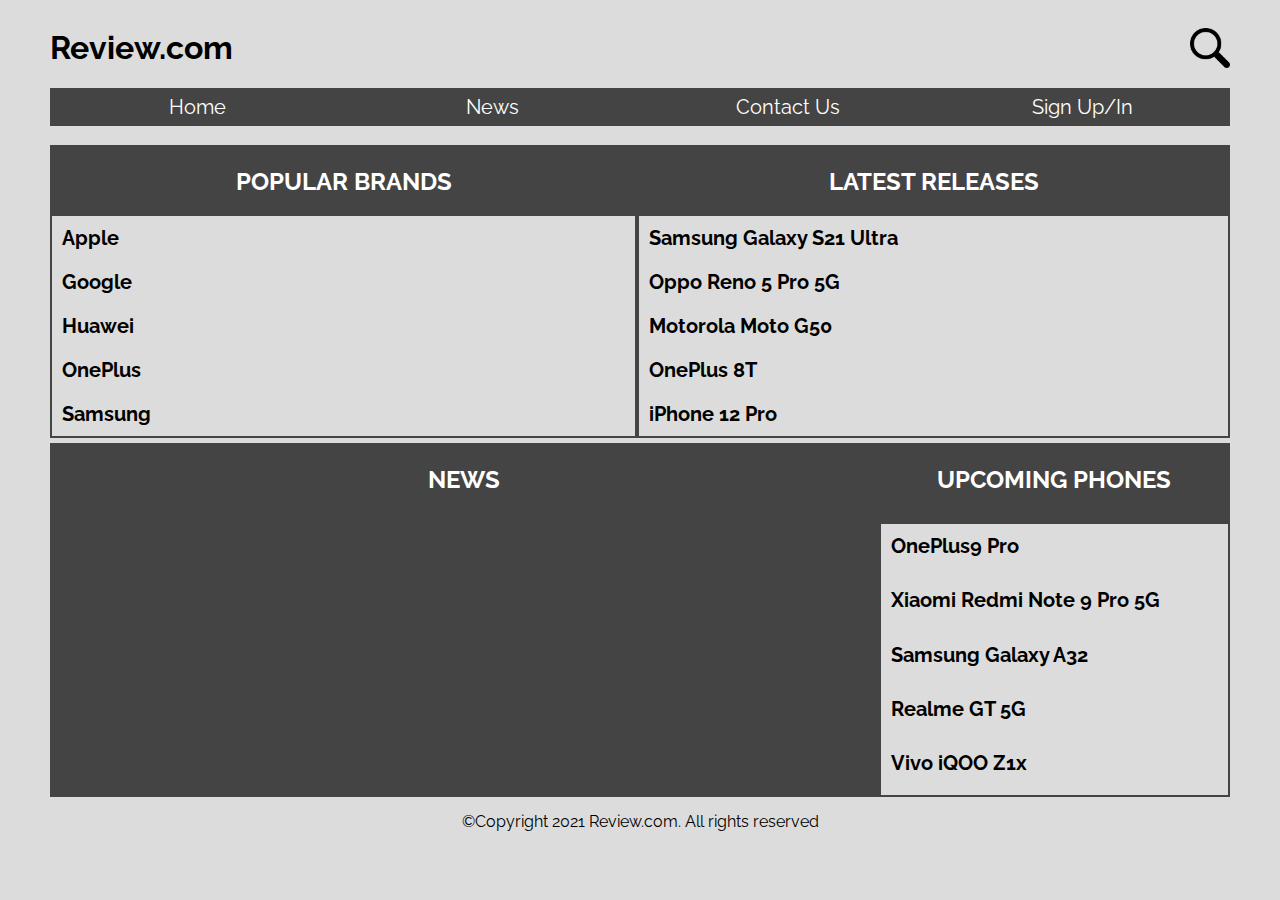
<file: index.html>
<!DOCTYPE html>
<html>

<head>
	<meta name="viewport" content="width=device-width, initial-scale=1.0">
	<title>HOME</title>
  <link rel="preconnect" href="https://fonts.gstatic.com">
  <link href="https://fonts.googleapis.com/css2?family=Raleway&display=swap" rel="stylesheet">
	<link rel="stylesheet" href="home.css">
	<script type="text/javascript" src="home.js"></script>
</head>

<body id="body">

	<div id="overlay" class="overlay">
		<a href="javascript:void(0)" class="closebtn" onclick="close_search()">&times;</a>
		<div class="overlay-content">
			<h2>Search Here</h2>
			<input type = "text" placeholder = "Search" onkeyup = "search()" id="search">
	
			<div id="search_results"><h2>Search Results</h2>
				<ul id="phones_array">
					<li><a href="iphone12pro.html">Apple iPhone 12 Pro</a></li>
					<li><a href="#">Apple iPhone 12 Pro Max</a></li>
					<li><a href="#">Apple iPhone 12 mini</a></li>
					<li><a href="#">Apple iPhone 11</a></li>
					<li><a href="#">Apple iPhone XS</a></li>
					<li><a href="#">Apple iPhone 11 Pro Max</a></li>
					<li><a href="#">Apple iPhone XR</a></li>
					<li><a href="#">Apple iPhone 8</a></li>
					<li><a href="#">Apple iPhone 8 Plus</a></li>

					<li><a href="#">Google Pixel 4a</a></li>
					<li><a href="#">Google Pixel 4</a></li>
					<li><a href="#">Google Pixel 3 XL</a></li>
					<li><a href="#">Google Pixel 2 XL</a></li>
					<li><a href="#">Google Pixel 5</a></li>
					<li><a href="#">Google Pixel 3</a></li>
					<li><a href="#">Google Pixel 2</a></li>
					<li><a href="#">Google Pixel </a></li>
					<li><a href="#">Google Pixel 4 XL</a></li>

					<li><a href="#">Huawei P30 Pro</a></li>
					<li><a href="#">Huawei Mate 20 Pro</a></li>
					<li><a href="#">Huawei Nova 3</a></li>
					<li><a href="#">Huawei P9</a></li>
					<li><a href="#">Huawei Nova 3i</a></li>
					<li><a href="#">Huawei P8 Lite</a></li>
					<li><a href="#">Huawei P20 Lite</a></li>
					<li><a href="#">Huawei P20 Pro</a></li>
					<li><a href="#">Huawei Ascend G510</a></li>
				  </ul>			
			</div>
		</div>


	</div>
	<div class="container">
		<div id="logoSearch">
			<h1 id="logo">Review.com</h1>
			<img alt = "Search" onclick = open_search() id="search_icon"src="magnifying-glass.png"></img>
		</div>
		
		
		<div class = "navBar" id="navBar">
			<div class="navLinks"><a href="index.html">Home</a></div>
			<div class="navLinks"><a href="index.html#news">News</a></div>
			<div class="navLinks"><a href="contactform1.html">Contact Us</a></div>
			<div class="navLinks"><a href="registration.html">Sign Up/In</a></div>	
		</div>
		<br>
	
		

		<div id="pbLr" class="pblr">
			<div id = "popularBrands" class = popularBrands >
				<h2>POPULAR BRANDS</h2>
				<a class="pb" href="popularbrands.html#Apple">Apple</a>
				<a class="pb" href="popularbrands.html#Google">Google</a>
				<a class="pb" href="popularbrands.html#Huawei">Huawei</a>
				<a class="pb" href="popularbrands.html#Huawei">OnePlus</a>
				<a class="pb" href="popularbrands.html#Huawei">Samsung</a>			
			</div>
			<div id = "latestReleases" class="latestReleases">
				<h2>LATEST RELEASES</h2>
				<a class="lr" href="#">Samsung Galaxy S21 Ultra</a>
				<a class="lr" href="#">Oppo Reno 5 Pro 5G</a>
				<a class="lr" href="#">Motorola Moto G50</a>
				<a class="lr" href="#">OnePlus 8T</a>
				<a class="lr" href="iphone12pro.html">iPhone 12 Pro</a>
			</div>
		</div>

		<div id = "newsPopPh">
			<div id = "news">
				<h2>NEWS</h2>
				<div id="n1" class="act_news">
					<!-- start feedwind code --> <script type="text/javascript" src="https://feed.mikle.com/js/fw-loader.js" preloader-text="Loading" data-fw-param="145523/"></script> <!-- end feedwind code -->
				</div> 
			</div>
			<div id = "upcomingPhones">
				<h2>UPCOMING PHONES</h2>
				<div class="up">OnePlus9 Pro</div>
				<div class="up">Xiaomi Redmi Note 9 Pro 5G</div>
				<div class="up">Samsung Galaxy A32</div>
				<div class="up">Realme GT 5G</div>
				<div class="up">Vivo iQOO Z1x</div>
			</div>
		</div>
		<div id = "footer">
			&copy;Copyright 2021 Review.com. All rights reserved
		</div>
	</div>
</body>



</html>
</file>
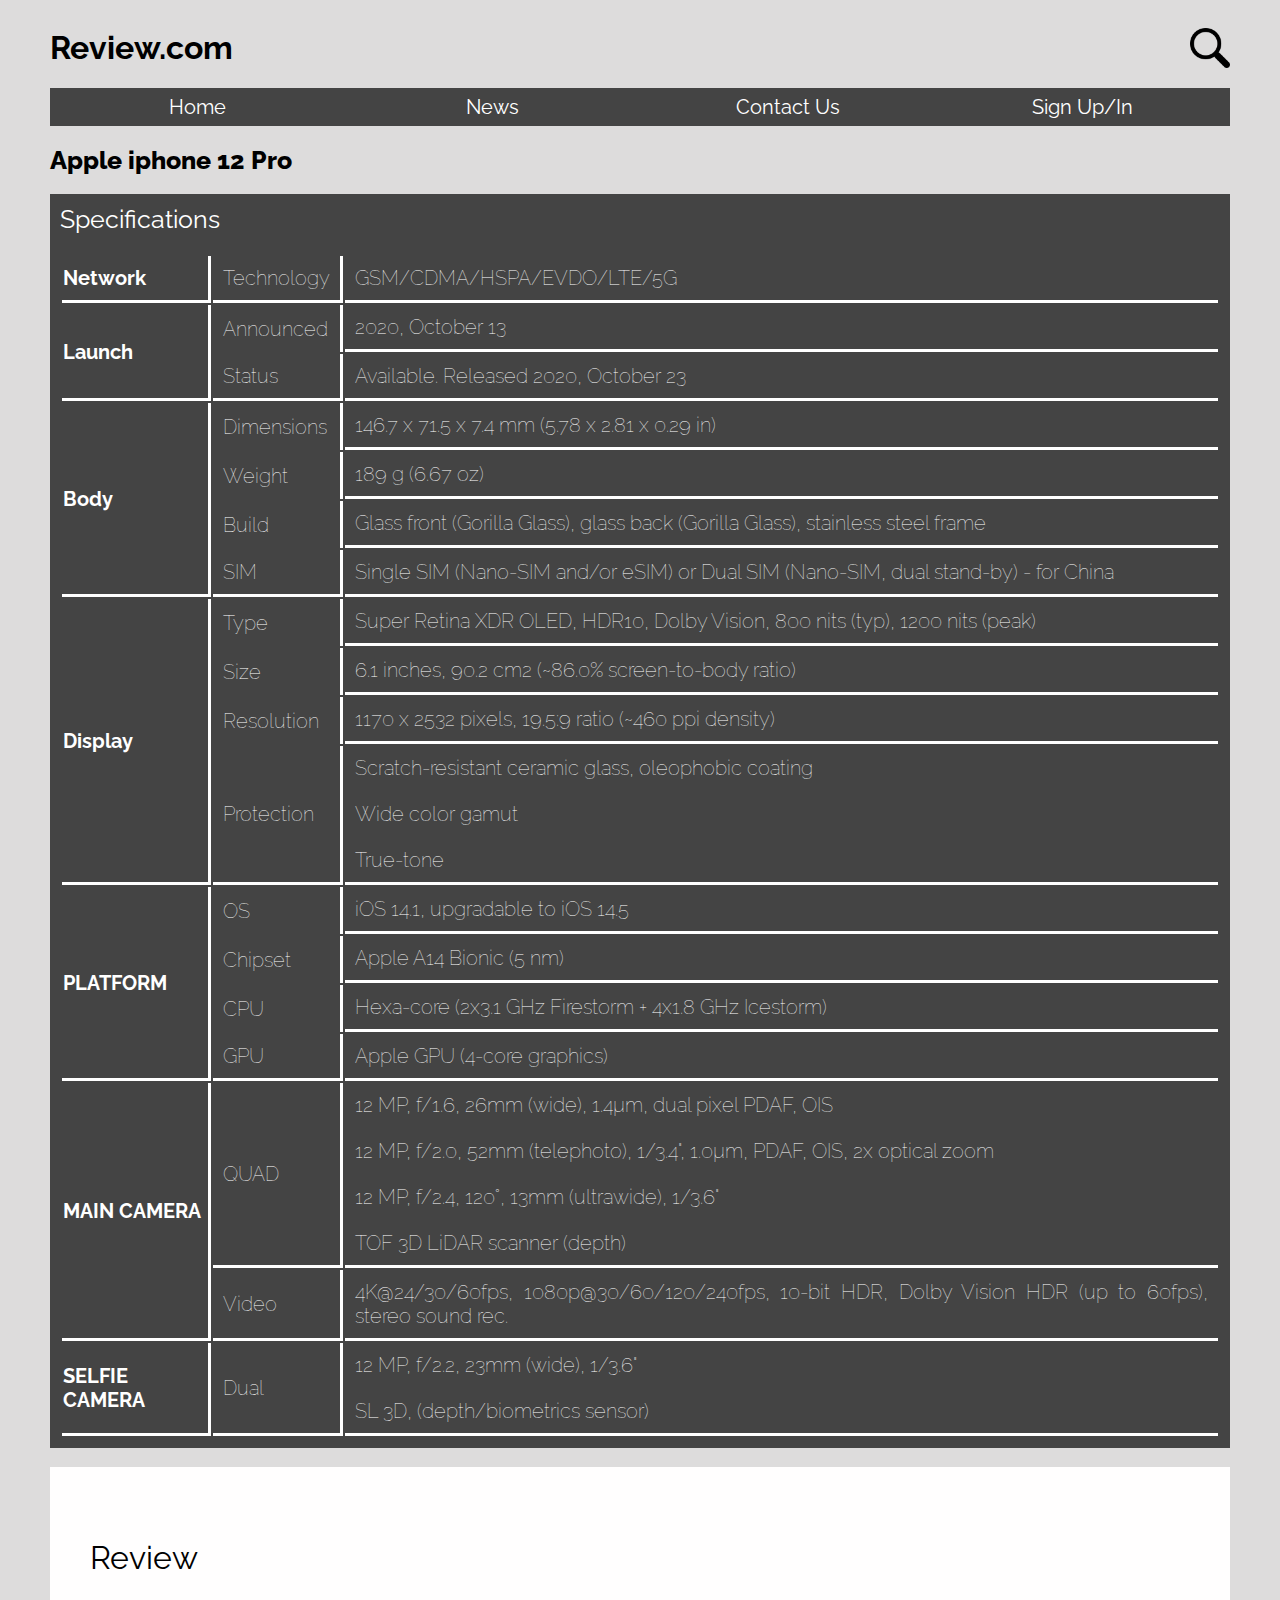
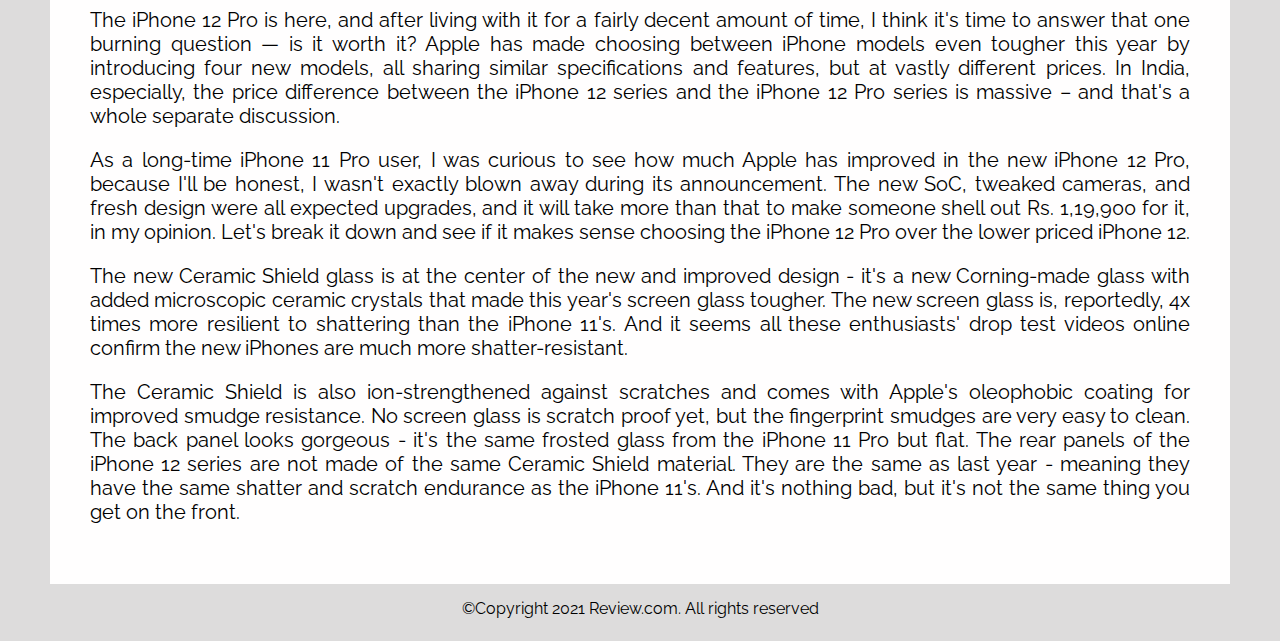
<file: iphone12pro.html>
<!DOCTYPE html>
<html lang="en">
<head>
    <meta name="viewport" content="width=device-width, initial-scale=1.0">
    <link rel="stylesheet" href="home.css">
    <link rel="stylesheet" href="popularbrands.css">	
    <link rel="stylesheet" href="iphone12pro.css">	
    <link rel="preconnect" href="https://fonts.gstatic.com">
    <link href="https://fonts.googleapis.com/css2?family=Raleway&display=swap" rel="stylesheet">
    <script type="text/javascript" src="home.js"></script>
</head>

<body>
    <div id="overlay" class="overlay">
		<a href="javascript:void(0)" class="closebtn" onclick="close_search()">&times;</a>
		<div class="overlay-content">
			<h2>Search Here</h2>
			<input type = "text" placeholder = "Search" onkeyup = "search()" id="search">
	
			<div id="search_results"><h2>Search Results</h2>
				<ul id="phones_array">
					<li><a href="iphone12pro.html">Apple iPhone 12 Pro</a></li>
					<li><a href="#">Apple iPhone 12 Pro Max</a></li>
					<li><a href="#">Apple iPhone 12 mini</a></li>
					<li><a href="#">Apple iPhone 11</a></li>
					<li><a href="#">Apple iPhone XS</a></li>
					<li><a href="#">Apple iPhone 11 Pro Max</a></li>
					<li><a href="#">Apple iPhone XR</a></li>
					<li><a href="#">Apple iPhone 8</a></li>
					<li><a href="#">Apple iPhone 8 Plus</a></li>

					<li><a href="#">Google Pixel 4a</a></li>
					<li><a href="#">Google Pixel 4</a></li>
					<li><a href="#">Google Pixel 3 XL</a></li>
					<li><a href="#">Google Pixel 2 XL</a></li>
					<li><a href="#">Google Pixel 5</a></li>
					<li><a href="#">Google Pixel 3</a></li>
					<li><a href="#">Google Pixel 2</a></li>
					<li><a href="#">Google Pixel </a></li>
					<li><a href="#">Google Pixel 4 XL</a></li>

					<li><a href="#">Huawei P30 Pro</a></li>
					<li><a href="#">Huawei Mate 20 Pro</a></li>
					<li><a href="#">Huawei Nova 3</a></li>
					<li><a href="#">Huawei P9</a></li>
					<li><a href="#">Huawei Nova 3i</a></li>
					<li><a href="#">Huawei P8 Lite</a></li>
					<li><a href="#">Huawei P20 Lite</a></li>
					<li><a href="#">Huawei P20 Pro</a></li>
					<li><a href="#">Huawei Ascend G510</a></li>
				  </ul>			
			</div>
		</div>


	</div>
	<div class="container">
		<div id="logoSearch">
			<h1 id="logo">Review.com</h1>
			<img alt = "Search" onclick = open_search() id="search_icon"src="magnifying-glass.png"></img>
		</div>
		
		
		<div class = "navBar" id="navBar">
			<div class="navLinks"><a href="index.html">Home</a></div>
			<div class="navLinks"><a href="index.html#news">News</a></div>
			<div class="navLinks"><a href="contactform1.html">Contact Us</a></div>
			<div class="navLinks"><a href="registration.html">Sign Up/In</a></div>	
		</div>
		<br>
	
		
    <div style="font-size :25px;font-weight: 800;">Apple iphone 12 Pro</div>
    <br>
    <div id="spechead">Specifications</div>
    <div id="specstable" style="font-size: 20px;overflow-x:auto;">
        
        <table>
            <tr>
                <th style="border-right: solid;border-bottom: solid;">Network</th>
                <td style="border-right: solid;border-bottom: solid;">Technology</td>
                <td style="border-bottom: solid;">GSM/CDMA/HSPA/EVDO/LTE/5G</td>
            </tr>
            <tr>
                <th style="border-right: solid;border-bottom: solid;" rowspan="2">Launch</th>
                <td style="border-right: solid;">Announced</td>
                <td style="border-bottom: solid;">2020, October 13</td>
            </tr>
            <tr>
                <td style="border-bottom: solid;border-right: solid;">Status</td>
                <td style="border-bottom: solid;">Available. Released 2020, October 23</td>
            </tr>
            <tr>
                <th rowspan="4" style="border-right: solid;border-bottom: solid;">Body</th>
                <td style="border-right: solid;">Dimensions</td>
                <td style="border-bottom: solid;">146.7 x 71.5 x 7.4 mm (5.78 x 2.81 x 0.29 in)</td>
            </tr>
            <tr>
                <td style="border-right: solid;">Weight</td>
                <td style="border-bottom: solid;">189 g (6.67 oz)</td>
            </tr>
            <tr>
                <td style="border-right: solid;">Build</td>
                <td style="border-bottom: solid;">Glass front (Gorilla Glass), glass back (Gorilla Glass), stainless steel frame</td>
            </tr>
            <tr>
                <td style="border-bottom: solid;border-right: solid;">SIM</td>
                <td style="border-bottom: solid;">Single SIM (Nano-SIM and/or eSIM) or Dual SIM (Nano-SIM, dual stand-by) - for China</td>
            </tr>
            <tr>
                <th rowspan="6" style="border-bottom: solid;border-right: solid;">Display</th>
                <td style="border-right: solid;">Type</td>
                <td style="border-bottom: solid;">Super Retina XDR OLED, HDR10, Dolby Vision, 800 nits (typ), 1200 nits (peak)</td>
            </tr>
            <tr>
                <td style="border-right: solid;">Size</td>
                <td style="border-bottom: solid;">6.1 inches, 90.2 cm2 (~86.0% screen-to-body ratio)</td>
            </tr>
            <tr>
                <td style="border-right: solid;">Resolution</td>
                <td style="border-bottom: solid;">1170 x 2532 pixels, 19.5:9 ratio (~460 ppi density)</td>
            </tr>
            <tr>
                <td rowspan="3" style="border-bottom: solid;border-right: solid;">Protection</td>
                <td>Scratch-resistant ceramic glass, oleophobic coating</td>
                <tr>
                    <td>Wide color gamut</td>
                </tr>
                <tr>
                    <td style="border-bottom: solid;">True-tone</td>
                </tr>
            </tr> 
            <tr>
                <th rowspan="4" style="border-bottom: solid;border-right: solid;">PLATFORM</th>
                <td style="border-right: solid;">OS</td>
                <td style="border-bottom: solid;">iOS 14.1, upgradable to iOS 14.5</td>
            </tr>
            <tr>
                <td style="border-right: solid;">Chipset</td>
                <td style="border-bottom: solid;">Apple A14 Bionic (5 nm)</td>
            </tr>
            <tr>
                <td style="border-right: solid;">CPU</td>
                <td style="border-bottom: solid;">Hexa-core (2x3.1 GHz Firestorm + 4x1.8 GHz Icestorm)</td>
            </tr>
            <tr>
                <td style="border-bottom: solid;border-right: solid;">GPU</td>
                <td style="border-bottom: solid;">Apple GPU (4-core graphics)</td>
            </tr>
            <tr>
                <th rowspan="5" style="border-bottom: solid;border-right: solid;">MAIN CAMERA</th>
                <td rowspan="4" style="border-bottom: solid;border-right: solid;">QUAD</td>
                <td>
                    12 MP, f/1.6, 26mm (wide), 1.4µm, dual pixel PDAF, OIS
                </td>
            </tr>
            <tr>
                <td>12 MP, f/2.0, 52mm (telephoto), 1/3.4", 1.0µm, PDAF, OIS, 2x optical zoom</td> 
            </tr>
            <tr>
                <td>12 MP, f/2.4, 120˚, 13mm (ultrawide), 1/3.6"</td>
            </tr>
            <tr>
                <td style="border-bottom: solid;">TOF 3D LiDAR scanner (depth)</td>
            </tr>            
            <tr>
                <td style="border-bottom: solid;border-right: solid;">Video</td>
                <td style="border-bottom: solid;">4K@24/30/60fps, 1080p@30/60/120/240fps, 10‑bit HDR, Dolby Vision HDR (up to 60fps), stereo sound rec.</td>
            </tr>
            <tr>
                <th rowspan="4" style="border-bottom: solid;border-right: solid;">SELFIE CAMERA</th>
                <td rowspan="2" style="border-bottom: solid;border-right: solid;">Dual</td>
                <td>12 MP, f/2.2, 23mm (wide), 1/3.6"</td>
            </tr>
            
            <tr>
                <td style="border-bottom: solid;">SL 3D, (depth/biometrics sensor)</td>
            </tr>
                  
            
        </table>
    </div>
    
    
        
    <br> 
    
    <div id = "review">
        <div>
            <p style="font-size: xx-large">Review</p>
           <p style="font-size:20px ; text-align: justify;text-justify:auto;">The iPhone 12 Pro is here, and after living with it for a fairly decent amount of time,
             I think it's time to answer that one burning question — is it worth it? Apple has made 
             choosing between iPhone models even tougher this year by introducing four new models, 
             all sharing similar specifications and features, but at vastly different prices. In India, 
             especially, the price difference between the iPhone 12 series and the iPhone 12 Pro series 
             is massive – and that's a whole separate discussion.</p>
            <p style="font-size:20px; text-align: justify;text-justify:auto;">As a long-time iPhone 11 Pro user, I was curious to see how much Apple has improved in the new 
                iPhone 12 Pro, because I'll be honest, I wasn't exactly blown away during its announcement. The 
                new SoC, tweaked cameras, and fresh design were all expected upgrades, and it will take more than
                that to make someone shell out Rs. 1,19,900 for it, in my opinion. Let's break it down and see if 
                it makes sense choosing the iPhone 12 Pro over the lower priced iPhone 12.</p>
            <p style="font-size:20px; text-align: justify;text-justify:auto;">The new Ceramic Shield glass is at the center of the new and improved design - it's a 
                new Corning-made glass with added microscopic ceramic crystals that made this year's screen glass tougher. The new screen
                    glass is, reportedly, 4x times more resilient to shattering than the iPhone 11's. And it seems all these enthusiasts' drop 
                    test videos online confirm the new iPhones are much more shatter-resistant.</p>
            <p style="font-size:20px; text-align: justify;text-justify:auto;">The Ceramic Shield is also ion-strengthened against scratches and comes with Apple's oleophobic coating for improved smudge resistance. No screen glass is scratch proof yet, but the fingerprint smudges are very easy to clean.

                The back panel looks gorgeous - it's the same frosted glass from the iPhone 11 Pro but flat. The rear panels of the iPhone 12 series are not made of the same Ceramic Shield material. They are the same as last year - meaning they have the same shatter and scratch endurance as the iPhone 11's. And it's nothing bad, but it's not the same thing you get on the front.
    </div>
    </div>
    <div id = "footer">
			&copy;Copyright 2021 Review.com. All rights reserved
		</div>
    
    
</body>
</html>
</file>
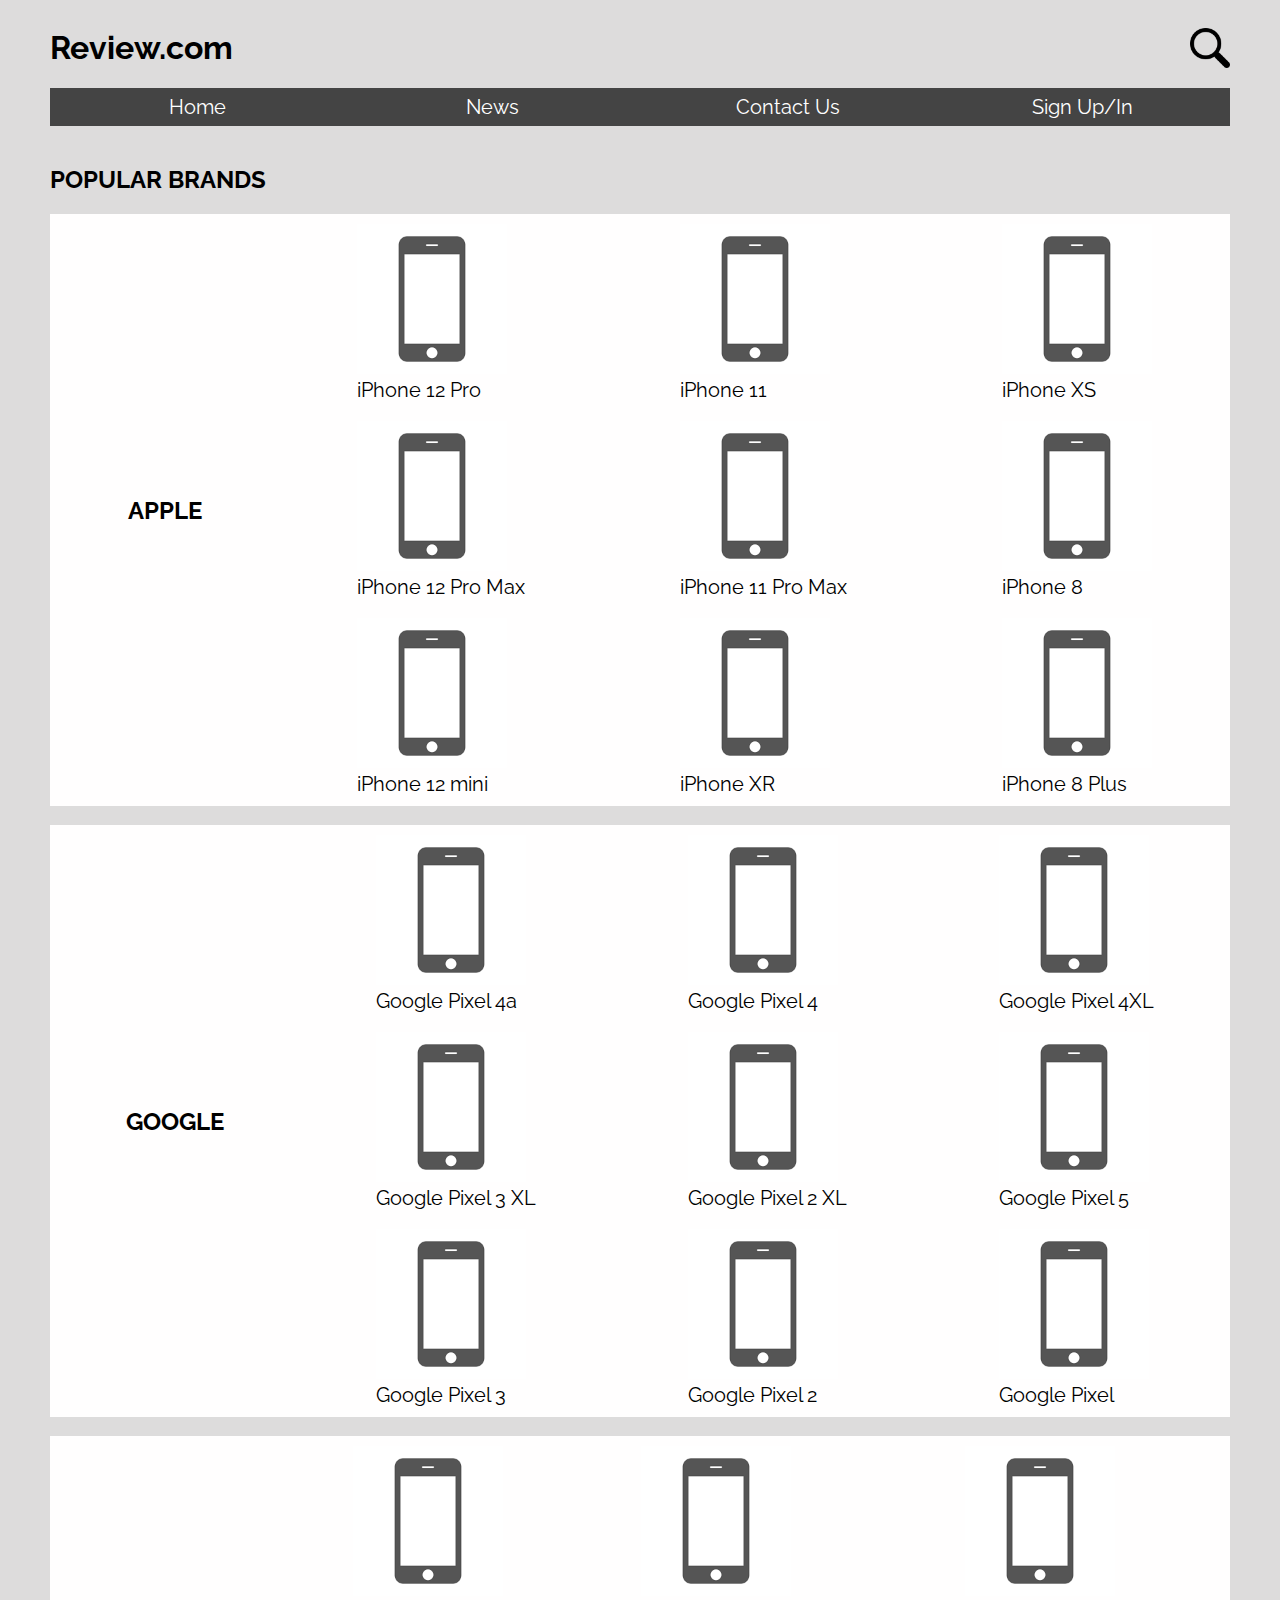
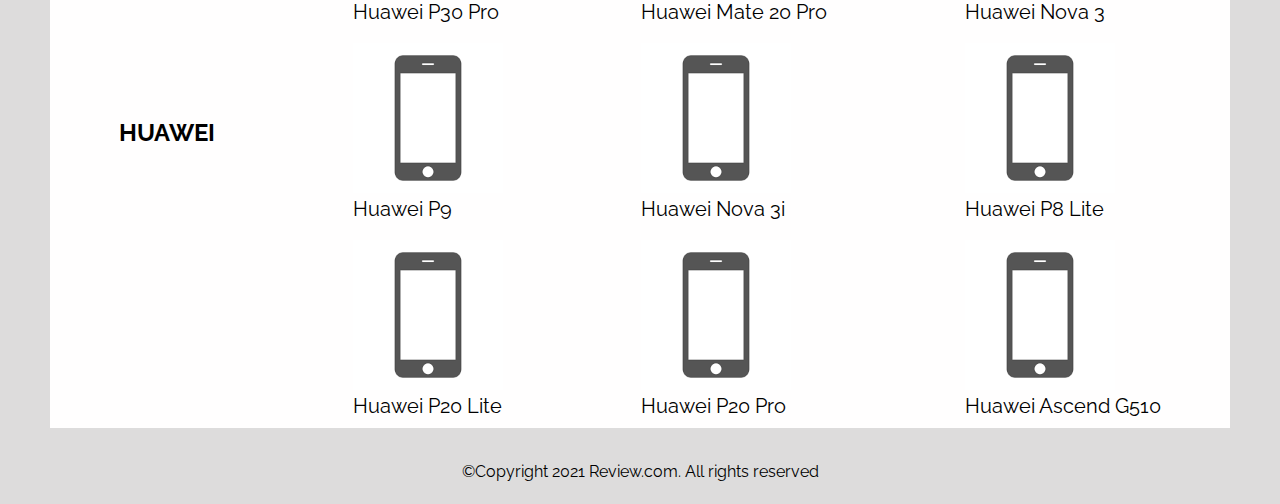
<file: popularbrands.html>
<!DOCTYPE html>
<html lang="en">

<head>
	<meta name="viewport" content="width=device-width, initial-scale=1.0">
	<script type="text/javascript" src="home.js">	</script>
  <link rel="preconnect" href="https://fonts.gstatic.com">
  <link href="https://fonts.googleapis.com/css2?family=Raleway&display=swap" rel="stylesheet">
	<link rel="stylesheet" href="home.css">
	<link rel="stylesheet" href="popularbrands.css">
	<script type="text/javascript" src="home.js">

	</script>
</head>

<body>
	<div id="overlay" class="overlay">
		
		<a href="javascript:void(0)" class="closebtn" onclick="close_search()">&times;</a>
		<div class="overlay-content">
			<h2>Search Here</h2>
			<input type = "text" placeholder = "Search" onkeyup = "search()" id="search">
	
			<div id="search_results"><h2>Search Results</h2>
				<ul id="phones_array">
					<li><a href="iphone12pro.html">Apple iPhone 12 Pro</a></li>
					<li><a href="#">Apple iPhone 12 Pro Max</a></li>
					<li><a href="#">Apple iPhone 12 mini</a></li>
					<li><a href="#">Apple iPhone 11</a></li>
					<li><a href="#">Apple iPhone XS</a></li>
					<li><a href="#">Apple iPhone 11 Pro Max</a></li>
					<li><a href="#">Apple iPhone XR</a></li>
					<li><a href="#">Apple iPhone 8</a></li>
					<li><a href="#">Apple iPhone 8 Plus</a></li>

					<li><a href="#">Google Pixel 4a</a></li>
					<li><a href="#">Google Pixel 4</a></li>
					<li><a href="#">Google Pixel 3 XL</a></li>
					<li><a href="#">Google Pixel 2 XL</a></li>
					<li><a href="#">Google Pixel 5</a></li>
					<li><a href="#">Google Pixel 3</a></li>
					<li><a href="#">Google Pixel 2</a></li>
					<li><a href="#">Google Pixel </a></li>
					<li><a href="#">Google Pixel 4 XL</a></li>

					<li><a href="#">Huawei P30 Pro</a></li>
					<li><a href="#">Huawei Mate 20 Pro</a></li>
					<li><a href="#">Huawei Nova 3</a></li>
					<li><a href="#">Huawei P9</a></li>
					<li><a href="#">Huawei Nova 3i</a></li>
					<li><a href="#">Huawei P8 Lite</a></li>
					<li><a href="#">Huawei P20 Lite</a></li>
					<li><a href="#">Huawei P20 Pro</a></li>
					<li><a href="#">Huawei Ascend G510</a></li>
				  </ul>			
			</div>
		</div>
  </div>
		<div id="logoSearch">
			<h1 id="logo">Review.com</h1>
			<img alt = "Search" onclick = open_search() id="search_icon"src="magnifying-glass.png"></img>
		</div>
		
		
		<div class = "navBar" id="navBar">
			<div class="navLinks"><a href="index.html">Home</a></div>
			<div class="navLinks"><a href="index.html#news">News</a></div>
			<div class="navLinks"><a href="contactform1.html">Contact Us</a></div>
			<div class="navLinks"><a href="registration.html">Sign Up/In</a></div>	
		</div>
		<br>
    
    
    <div id="popularbrandscontent" class ="popularbrandscontent">
      <h2>POPULAR BRANDS</h2>
        <div id= "Apple">
            <h2>APPLE</h2>
            <div id="apple1">
                <li><img src = "smartphone.png"></li>
                <a href="iphone12pro.html">iPhone 12 Pro</a><br><br>
                <li><img src ="smartphone.png"></img></li>
                <a>iPhone 12 Pro Max</a><br><br>
                <li><img src = "smartphone.png"></img></li>
                <a>iPhone 12 mini</a>
            </div>
            <div id="apple2">
                <li><img src="smartphone.png"></img></li>
                <a>iPhone 11 </a><br><br>
                <li><img src="smartphone.png"></img></li>
                <a>iPhone 11 Pro Max</a><br><br>
                <li><img src="smartphone.png"></img></li>
                <a>iPhone XR</a>
            </div>
            <div id="apple3">
                <li><img src="smartphone.png"></img></li>
                <a>iPhone XS </a><br><br>
                <li><img src="smartphone.png"></img></li>
                <a>iPhone 8</a><br><br>
                <li><img src="smartphone.png"></img></li>
                <a>iPhone 8 Plus</a>
            </div>
        </div><br>

        <div id= "Google">
            <h2>GOOGLE</h2>
            <div id="google1">
                <li><img src = "smartphone.png"></li>
                <a>Google Pixel 4a</a><br><br>
                <li><img src ="smartphone.png"></img></li>
                <a>Google Pixel 3 XL</a><br><br>
                <li><img src = "smartphone.png"></img></li>
                <a>Google Pixel 3</a>
            </div>
            <div id="google2">
                <li><img src="smartphone.png"></img></li>
                <a>Google Pixel 4</a><br><br>
                <li><img src="smartphone.png"></img></li>
                <a>Google Pixel 2 XL</a><br><br>
                <li><img src="smartphone.png"></img></li>
                <a>Google Pixel 2</a>
            </div>
            <div id="google3">
                <li><img src="smartphone.png"></img></li>
                <a>Google Pixel 4XL</a><br><br>
                <li><img src="smartphone.png"></img></li>
                <a>Google Pixel 5</a><br><br>
                <li><img src="smartphone.png"></img></li>
                <a>Google Pixel</a>
            </div>
        </div><br>

        <div id= "Huawei">
            <h2>HUAWEI</h2>
            <div id="huawei1">
                <li><img src = "smartphone.png"></li>
                <a>Huawei P30 Pro</a><br><br>
                <li><img src ="smartphone.png"></img></li>
                <a>Huawei P9</a><br><br>
                <li><img src = "smartphone.png"></img></li>
                <a>Huawei P20 Lite</a>
            </div>
            <div id="huawei2">
                <li><img src="smartphone.png"></img></li>
                <a>Huawei Mate 20 Pro</a><br><br>
                <li><img src="smartphone.png"></img></li>
                <a>Huawei Nova 3i</a><br><br>
                <li><img src="smartphone.png"></img></li>
                <a>Huawei P20 Pro</a>
            </div>
            <div id="huawei3">
                <li><img src="smartphone.png"></img></li>
                <a>Huawei Nova 3</a><br><br>
                <li><img src="smartphone.png"></img></li>
                <a>Huawei P8 Lite</a><br><br>
                <li><img src="smartphone.png"></img></li>
                <a>Huawei Ascend G510</a>
            </div>
        </div><br>

   
        </div>
        <div id = "footer">
			&copy;Copyright 2021 Review.com. All rights reserved
		</div>
    </div>
</div>

</body>
</html>
</file>
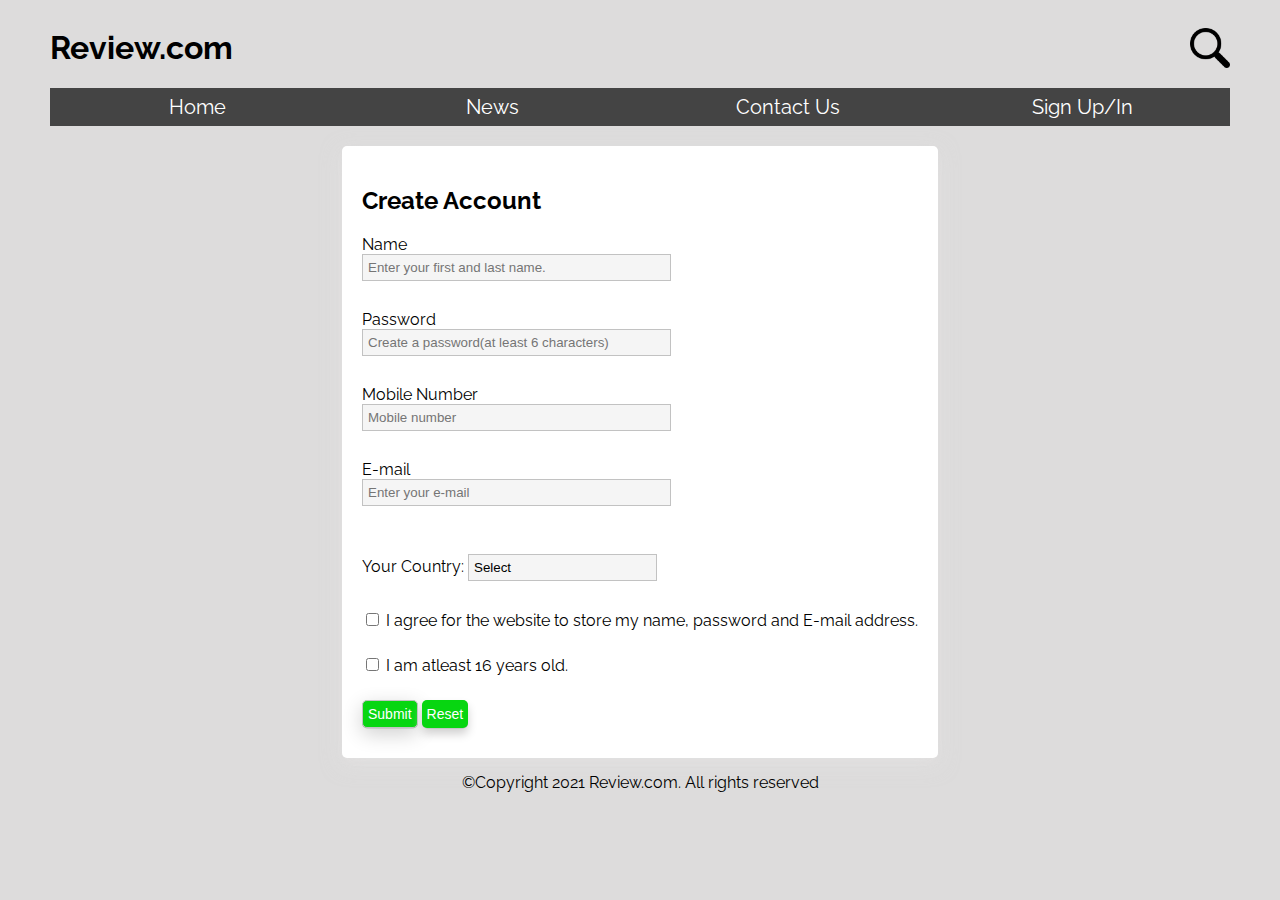
<file: registration.html>
<!DOCTYPE HTML>
<html>
<head>
    <title>Registration</title>
    <meta name="viewport" content="width=device-width, initial-scale=1">
    <link rel="stylesheet" href="registration.css">	
    <link href="https://fonts.googleapis.com/css2?family=Raleway&display=swap" rel="stylesheet">
	  <link rel="stylesheet" href="home.css">
    <script type="text/javascript" src="home.js"></script>
    <script type="text/javascript" src="registration.js"></script>
    
    <script>
        var nameErr = emailErr = passErr = mobErr = checkbox1Err = checkbox2Err = datalistErr=true;
        function validateForm(){
            //Validating name
            var name = document.registrationForm.Name.value;
            if(name==""){ 
                document.getElementById("nameErr").innerHTML="Please enter your name"; 
                return false;    
            }
            else {
                var regex = /^[a-zA-Z\s]+$/;                
                if(regex.test(name) === false) {
                    document.getElementById("nameErr").innerHTML= "Please enter a valid name";
                    return false;
                } else {
                    document.getElementById("nameErr").innerHTML= "";
                    nameErr = false;
                }
            }
            
            //Validating password
            var pass = document.registrationForm.Password.value;
            if(pass==""){ 
                document.getElementById("passErr").innerHTML="Please enter a password"; 
                return false;    
            }
            if(pass.length<6){
                document.getElementById("passErr").innerHTML="Password must be of atleast 6 characters"; 
                return false; 
            }
            else{
                document.getElementById("passErr").innerHTML=""; 
                passErr = false ;
            }

            //Validating mobile number
            var mob = document.registrationForm.MobileNumber.value;
            if(mob==""){ 
                document.getElementById("mobErr").innerHTML="Please enter your mobile number"; 
                return false;    
            }
            else {
                var regex = /^[1-9]\d{9}$/;
                if(regex.test(mob) === false) {
                    document.getElementById("mobErr").innerHTML="Please enter a 10 digit valid mobile number"; 
                    return false; 
                } else{
                    document.getElementById("mobErr").innerHTML="";
                    mobErr = false;
                }
            }
            
            //validating email
            var email = document.registrationForm.Email.value;
            if(email==""){ 
                document.getElementById("emailErr").innerHTML="Please enter your email address"; 
                return false;    
            }
            else{
                var regex = /^[a-zA-Z0-9.!#$%&'*+/=?^_`{|}~-]+@[a-zA-Z0-9-]+(?:\.[a-zA-Z0-9-]+)*$/;
                if(regex.test(email) === false){
                    document.getElementById("emailErr").innerHTML="Please enter a valid email"; 
                    return false;
                }else{
                    document.getElementById("emailErr").innerHTML=""; 
                    emailErr = false;
                }
            }
            // Validating datalist
            var input = document.getElementById("countriesDatalist").value
            if (input == "Select"){
                document.getElementById("datalistErr").innerHTML="Please select your country"; 
                return false;
            }
            else{
                document.getElementById("datalistErr").innerHTML="";
                datalistErr = false;
            }

            // Validating checkboxes
            
            if(document.getElementById("checkbox1").checked == false){
                document.getElementById("checbox1Err").innerHTML="You need to agree to our terms and conditions"; 
                return false;   
            }
            else{
                document.getElementById("checbox1Err").innerHTML=""; 
                checkbox1Err = false;
            }
            if(document.getElementById("checkbox2").checked == false){
                document.getElementById("checbox2Err").innerHTML="You need to agree to our terms and conditions"; 
                return false;   
            }
            else{
                document.getElementById("checbox2Err").innerHTML=""; 
                checkbox2Err = false;
            }

        }
    </script>

</head>
<body>
   <div id="overlay" class="overlay">
		
		<a href="javascript:void(0)" class="closebtn" onclick="close_search()">&times;</a>
		<div class="overlay-content">
			<h2>Search Here</h2>
			<input type = "text" placeholder = "Search" onkeyup = "search()" id="search">
	
			<div id="search_results"><h2>Search Results</h2>
				<ul id="phones_array">
					<li><a href="iphone12pro.html">Apple iPhone 12 Pro</a></li>
					<li><a href="#">Apple iPhone 12 Pro Max</a></li>
					<li><a href="#">Apple iPhone 12 mini</a></li>
					<li><a href="#">Apple iPhone 11</a></li>
					<li><a href="#">Apple iPhone XS</a></li>
					<li><a href="#">Apple iPhone 11 Pro Max</a></li>
					<li><a href="#">Apple iPhone XR</a></li>
					<li><a href="#">Apple iPhone 8</a></li>
					<li><a href="#">Apple iPhone 8 Plus</a></li>

					<li><a href="#">Google Pixel 4a</a></li>
					<li><a href="#">Google Pixel 4</a></li>
					<li><a href="#">Google Pixel 3 XL</a></li>
					<li><a href="#">Google Pixel 2 XL</a></li>
					<li><a href="#">Google Pixel 5</a></li>
					<li><a href="#">Google Pixel 3</a></li>
					<li><a href="#">Google Pixel 2</a></li>
					<li><a href="#">Google Pixel </a></li>
					<li><a href="#">Google Pixel 4 XL</a></li>

					<li><a href="#">Huawei P30 Pro</a></li>
					<li><a href="#">Huawei Mate 20 Pro</a></li>
					<li><a href="#">Huawei Nova 3</a></li>
					<li><a href="#">Huawei P9</a></li>
					<li><a href="#">Huawei Nova 3i</a></li>
					<li><a href="#">Huawei P8 Lite</a></li>
					<li><a href="#">Huawei P20 Lite</a></li>
					<li><a href="#">Huawei P20 Pro</a></li>
					<li><a href="#">Huawei Ascend G510</a></li>
				  </ul>			
			</div>
		</div>
  </div>
		<div id="logoSearch">
			<h1 id="logo">Review.com</h1>
			<img alt = "Search" onclick = open_search() id="search_icon"src="magnifying-glass.png"></img>
		</div>
    <div class="navBar" id="navBar">
		<div class="navLinks"><a href="index.html">Home</a></div>
		<div class="navLinks"><a href="index.html#news">News</a></div>
		<div class="navLinks"><a href="contactform1.html">Contact Us</a></div>
		<div class="navLinks"><a href="registration.html">Sign Up/In</a></div>
	</div>
    <div id="registration_container">
        <div id = "registration">
            <h2>Create Account</h2>
            <form name="registrationForm" onreset=Reset()>
            
            <label class="label" id="namelbl">Name </label><br>
            <input type="text" placeholder="Enter your first and last name."  id = "Name" name="Name" size = "35" class="input" 
                onmouseover=mouseover(0) onmousedown=mousedown(0) onmouseup=mouseup(0) onmouseout=mouseout(0) >
            <div class="error" id="nameErr"></div>
            <br>

            <label class="label" >Password </label><br>
            <input type="password" placeholder="Create a password(at least 6 characters)" id="Password" name="Password" class="input" size = "35"
                onmouseover=mouseover(1) onmousedown=mousedown(1) onmouseup=mouseup(1) onmouseout=mouseout(1)>
            <div class="error" id="passErr"></div><br>

            <label class="label" >Mobile Number </label><br>
            <input type="text" placeholder="Mobile number"  name="MobileNumber" class="input" size = "35" 
                onmouseover=mouseover(2) onmousedown=mousedown(2) onmouseup=mouseup(2) onmouseout=mouseout(2)>
            <div class="error" id="mobErr"></div>
            <br>

            <label class="label" >E-mail</label><br>
            <input  placeholder="Enter your e-mail" name="Email" class="input" size = "35"
                onmouseover=mouseover(3) onmousedown=mousedown(3) onmouseup=mouseup(3) onmouseout=mouseout(3)>
            <div class="error" id="emailErr"></div><br><br>

            <label class="label">Your Country:</label>
            <input list="countries" class="input"  id="countriesDatalist" name="country" 
                onmouseover=mouseover(4) onmousedown=mousedown(4) onmouseup=mouseup(4) onmouseout=mouseout(4)>
            <datalist id = "countries">
                <option>Select</option>
                <option>India</option>
                <option>England</option>
                <option>USA</option>
                <option>Australia</option>
            </datalist>
            <div class="error" id="datalistErr"></div><br>

            <input type="checkbox" class="input" name="checkbox1" id="checkbox1">
            <label>I agree for the website to store my name, password and E-mail address.</label>
            <div class="error" id="checbox1Err"></div><br>

            <input type="checkbox" class="input" name="checkbox2" id="checkbox2">
            <label>I am atleast 16 years old.</label>
            <div class="error" id="checbox2Err"></div><br>
            <input type = "submit" class="input" placeholder="Submit" id="submit" onclick="return validateForm()">
            <input type="reset" class="input" id="reset" on>
            </form>
        </div>
    </div>
    <div id = "footer">
			&copy;Copyright 2021 Review.com. All rights reserved
		</div>
    <script>
        var Input = document.getElementById('countriesDatalist'); // give an id to your input and set it as variable
        Input.value ='Select'; // set default value instead of html attribute
        Input.onfocus = function() { demoInput.value =''; }; // on focus - clear input
        Input.onblur = function() { demoInput.value ='Select'; };
    </script>
   
</body>
</html>
</file>
<file: home.css>
body {
	background-color: rgb(221, 220, 220);
	margin-left: 50px;
	margin-right: 50px;
	font-family: 'Raleway', sans-serif;
}
.overlay {
	height: 100%;
	width: 0;
	position: fixed;
	z-index: 1;
	top: 0;
	left: 0;
	background-color: rgb(0,0,0);
	background-color: rgba(0,0,0, 0.9);
	overflow-x: hidden;
	transition: 0.5s;
}
.overlay a {
	padding: 8px;
	text-decoration: none;
	font-size: 20px;
	color: #ffffff;
	display: block;
	transition: 0.3s;
}
  
.overlay a:hover, .overlay a:focus {
	color: #ee0606;
}
.overlay .closebtn {
	position: absolute;
	top: 20px;
	right: 45px;
	font-size: 50px;
}
.overlay-content {
  color:white;
	position: relative;
	top: 10%;
	width: 100%;
	text-align: center;
	margin-top: 30px;
}

#phones_array{
	display: none;
  text-align: left;
	background-color: #112D32;
	
}


#search_icon{
	margin-top: 20px;
	height: 40px;
	width: 40px;
}
#search_icon:hover{
	cursor: pointer;
}
.container{
	display: flex;
	flex-direction: column;
	flex-wrap: wrap;
} 

.navBar{
	display: flex;
	flex-direction: row;
	justify-content: center;
	background-color: #444444; 
	height: 38.5px;
}

a{
	font-size: 20px;
	color: black;
	text-decoration: none;
}
a:hover{
	color:#1c232b;
	font-weight: bold;
}
.navLinks{
  
	width: 100%;
	display: flex;
	justify-content: center;
	align-items: center;
}
.navLinks a{
  color:white;
}
.navLinks:hover{
	background-color: #039c0a;
}
#search_results{
	display: none;
	border : solid #07bdb1;
	margin-top: 10px;
	width: 600px;
	margin-left: 450px;	
}

#search_result_child{
	background-color: #112D32;
}
#logoSearch{
	display:flex;
	justify-content: space-between;
}
#searchbarbtn{
	display:flex;
}
#search_bar{
	margin-top: 29px;	
}
#search{
	width:600px;
	height:25px;
	border-radius: 5px;
	border : solid #07bdb1;
}



#pbLr{
	display: flex;
	flex-direction: row;
	justify-content: space-between;
}

#popularBrands{
  color:white;
	width:49.5%;
  background-color: #444444; 
	border: 2px solid #444444; 
	display: flex;
	flex-direction: column;
	align-items: center;
	justify-content: center;
	flex-flow: row wrap;	
}
#latestReleases{
	width: 50%;
  background-color: #444444;
  color:white;
	border: 2px solid #444444; 
	display: flex;
	flex-direction: column;
	justify-content: center;
	flex-flow: row wrap;
}

.pb,.up,.lr{
  font-weight: bold;
	width: 100%;
	padding:10px;
	color:black;
  background-color: rgb(221, 220, 220);
	font-size: 20px;
}
.pb:hover{
	background-color: #039c0a;
	color:white;
	font-weight: bold;
}

.lr:hover{
	background-color: #039c0a;
	color:white;
	font-weight: bold;
}

#newsPopPh{
	margin-top: 5px;
	display: flex;
	justify-content: space-between;
}
#news{	
  background-color: #444444;
  color:white;
	border: 2px solid #444444; 
	width:70%;
	display: flex;
	flex-direction: column;
	align-items: center;
}

#upcomingPhones{
  background-color: #444444;
  color:white;
  
	display: flex;
	flex-direction: column;
	justify-content: center;
	flex-flow: row wrap;
	width:29.5%;
	border: 2px solid #444444; 
	height: 350px;
}

.up{
  color:black;
  background-color: rgb(221, 220, 220);
	width: 100%;
	font-size: 20px;
}

.up:hover{
	background-color: #039c0a;
	color:white;
	font-weight: bold;
  cursor: pointer;
}
#footer{
	display: flex;
	flex-direction: column;
	align-items: center;
	justify-content: flex-end;
	padding: 15px;
}



.act_news{
	display: flex;
	align-items: flex-start;
	justify-content: space-evenly; 
	background-color: white;
	flex-flow: row-wrap; 
  width: 100%;
  
}


#p1_n1{
	margin-left: 10px;
	font-size: 25px;
}
#p2_n1{
	margin-left: 10px;
	font-size: 20px;
}
#news_desc{
	display: flex;
	flex-direction: column;
	align-items: flex-start;
	justify-content: center;
}



@media (max-width: 800px) {
	a{
		font-size: 14px;
	}
	
	#logo{
		font-size: 30px;
	}
	.container{
		font-size: 15px;
	}

	#search{
		width: 180px;
		height: 15px;
		margin-top: 20px;
	}
	
	#search_icon{
    height: 30px;
    width: 30px;
  }

  .navBar{
    padding:10px;
    height: 150px;
    align-items: flex-start;
    justify-content: space-between;
	  flex-direction: column !important;
    flex-wrap: wrap;
  }
  .navLinks {
    width: 100%;
    font-weight: bold;
    font-size:15px;
    padding-top:10px;
    padding-bottom:10px;
  }
 
	.pblr{
	  width:100% !important; 
	  flex-direction: column !important;
	}
	.popularBrands{
		width:100% !important; 
		padding:0px !important;
	}
	.latestReleases{
		width:100% !important; 
	}
	  
	#newsPopPh{
		width:100% !important; 
		flex-direction: column !important;
	}
	#news,#upcomingPhones{
		width:100% !important; 
		padding:0px !important;
	}
  #upcomingPhones{
    margin-top:5px;
  }

	.act_news{
		width:100% !important; 
		padding:0px !important;
	}
	.news_img{
		width: 100px;
		height: 150px;
	}

	.overlay a {font-size: 20px}
	.overlay .closebtn {
	font-size: 40px;
  justify-content: center;
  align-items: center;
	
	}
	 


	#search_results{
    justify-content: center;
    align-items: center;
		font-size: 15px;
		margin-left: 40px;
		width: 70%;
	}
	
}
</file>
<file: popularbrands.css>
body{
    background-color: rgb(221, 220, 220);
    color:black;
    font-family: 'Raleway', sans-serif;
}

#footer{
	display: flex;
	flex-direction: column;
	align-items: center;
	justify-content: flex-end;
	padding: 15px;
}


.popularbrandscontent a{
  color:black;
}
.popularbrandscontent a:hover{
    cursor: pointer;
    color:red;
}
#Apple,#Google,#Huawei{
  background-color: #fffefe;
  padding-top:10px;
  padding-bottom: 10px;
  display: flex;
  justify-content: space-around;
  align-items: center;

}
li{
    list-style-type: none;
}

img{
    height:150px;
    width:150px;
}

@media (max-width: 800px) {
  #Apple,#Google,#Huawei{
    flex-direction: column;
    justify-content: center;
    align-items: center;
    width:100%;
  }
}
</file>
<file: iphone12pro.css>
body{
    font-family: 'Raleway', sans-serif;
    background-color: rgb(221, 220, 220);
    color:black;
}
img{
    width:400px;
    height: 160px;  
}


th{
    text-align: left;
}
.navBar{
    background-color: #444444; 
}
#spechead{
    font-size: 25px;
    padding : 10px;
    background-color: #444444; 
    color:white;
}
table{
    display:flex;
    flex-direction: column;
    padding:10px;
    text-align: justify;
    text-justify:auto;
    background-color: #444444; 
    color:white;
    font-weight: lighter;  
}
td{
    padding:10px
}
.imganddescription{
    display: flex;
    justify-content: space-evenly;
    align-items: flex-start;
    font-size: large;
    /* border: 1px solid #444444; */
    background-color: #fffefe;
    padding: 10px;
}
.imganddescription1{
    display: flex;
    justify-content: space-between;
    align-items: flex-start;
    font-size: large;
    /* background-color: #112D32; */
    background-color: #fffefe;
    padding: 10px;

}
.desc1{
    font-size: large;
    margin-left:240px;
}

.desc2{
    font-size: large;
    margin-left: 160px;

}
#review{
    background-color: #fffefe;
    padding:40px; 
}
#specstable{
    background-color: #444444; 
}
#headerandimg{
    margin-top: 0px;
    display: flex;
    flex-direction: column;
    margin-left: 30px;
    justify-content: flex-start;
    align-items: flex-start;
}
.desc{
    font-size: large;
    margin-top:40px;
    margin-left:40px;

}
.innerp{
    margin-left:50px;
}
@media only screen and (max-width:800px) {
    #specstable{
        width:100%;
    }
}
</file>
<file: registration.css>
body{
    /* font-family: 'Raleway', sans-serif; */
}

#registration_container{
    /* height: 100vh; */
    margin-top:20px;
    display: flex;
    justify-content: center;
    align-items: center;
}
#registration{
    
    border-radius: 5px;
    padding: 20px; 
    background-color:white;
    box-shadow: 0 4px 8px 0 rgba(235, 232, 232, 0.164), 0 6px 20px 0 rgba(228, 227, 227, 0.514);
    color: #000000;

}
.input{
    margin-bottom: 10px;
    padding: 5px;
    background-color:#f5f5f5;
    border:1px solid #c2c2c2; 
}
.error{
    color: red;
}
#submit{
    background-color: rgb(7, 214, 17);
    color: white;
    font-size: 14px;
    border-radius: 5px;
    box-shadow: 0 0.5px 0.5px 0 rgba(0, 0, 0, 0.2), 0 6px 20px 0 rgba(0, 0, 0, 0.19);

}
#reset{
    background-color: rgb(7, 214, 17);
    color: white;
    font-size: 14px;
    height: 28px;
    border-radius: 5px;
    border: none;
    box-shadow: 0 0.5px 0.5px 0 rgba(167, 167, 167, 0.685), 0 6px 10px 0 rgb(209, 208, 208);
}

#submit:hover{
    background-color: rgb(2, 158, 10);
}
#reset:hover{
    background-color: rgb(2, 158, 10);
}


@media only screen and (max-width: 800px) {
	
	#search{
		width: 180px;
		height: 15px;
		margin-top: 20px;
	}
	
	#search_icon{
    height: 30px;
    width: 30px;
  }

  .navBar{
    padding:10px;
    height: 150px;
    align-items: flex-start;
    justify-content: space-between;
	  flex-direction: column !important;
    flex-wrap: wrap;
  }
  .navLinks {
    width: 100%;
    font-weight: bold;
    font-size:15px;
  }
  .registration_container{
    width: 50% !important;
  }
	.overlay a {font-size: 20px}
	.overlay .closebtn {
	font-size: 40px;
  justify-content: center;
  align-items: center;
	
	}
	 
	#search_results{
    justify-content: center;
    align-items: center;
		font-size: 15px;
		margin-left: 40px;
		width: 70%;
	}
  .input{
    width: 97%;
    margin-left:2px;
  }

	
}
</file>
